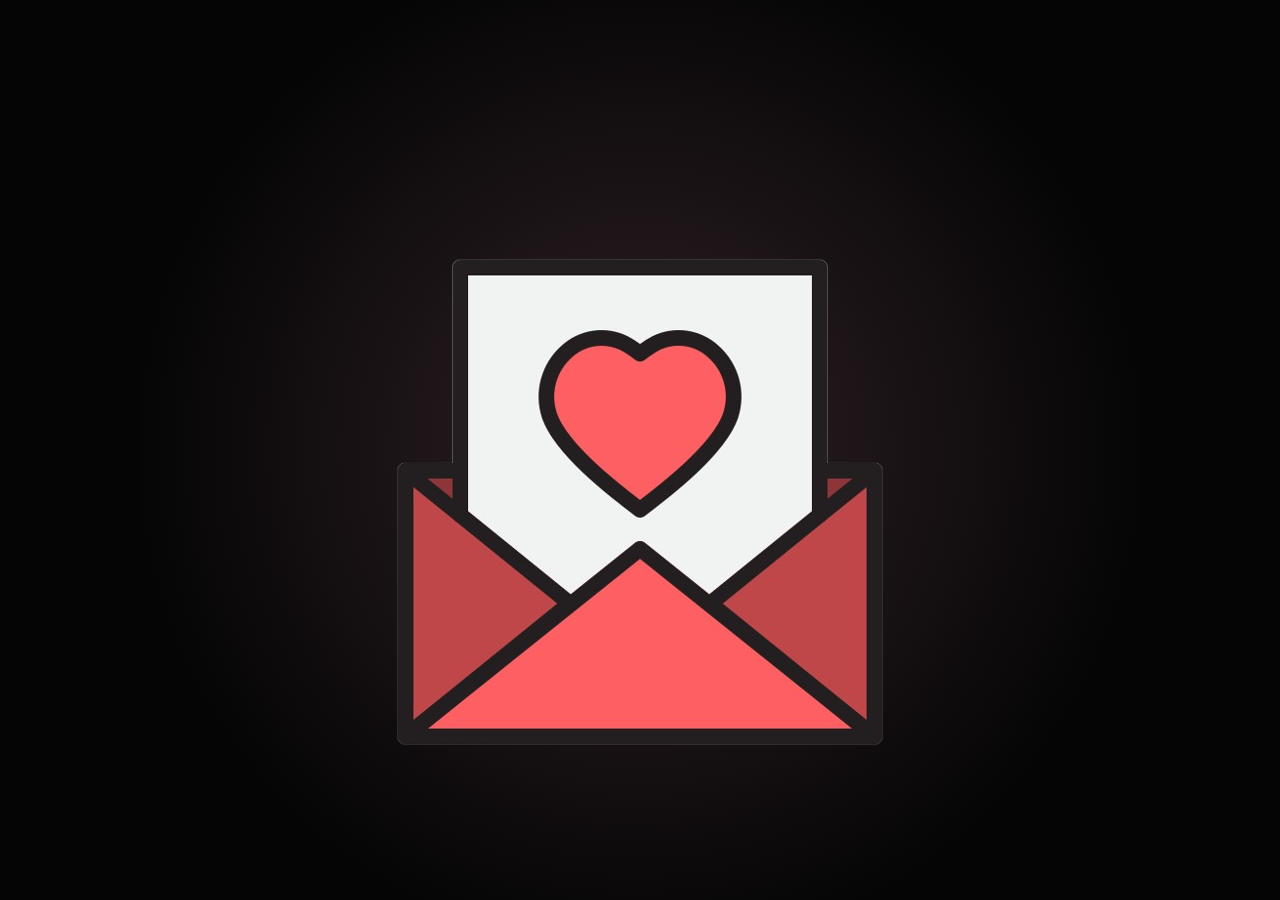
<file: index.html>
<!DOCTYPE html>
<html lang="es">
<head>
<meta name="viewport" content="width=device-width, initial-scale=1.0, minimum-scale=1.0, maximum-scale=1.0, user-scalable=no, viewport-fit=cover">
<meta charset="UTF-8">
<title>Mel & Angel 02/01/26 ♡</title>
<link rel="stylesheet" href="styles.css">
</head>

<body>

  <div class="scene" id="scene">

		<!-- CAPAS DE PÉTALOS -->
		<div class="layer back"></div>
		<div class="layer middle"></div>
		<div class="layer front"></div>

    <div class="ui-wrap">

      <div class="hint" id="hint">Haz clic aquí ♡</div>
      <div class="note" id="note"><img src="Sobre.png" alt="Abrir carta" class="note-img"></div>

	  <!-- RAMO DE ROSAS -->
      <div class="bouquet">
		<svg viewBox="0 0 300 300" class="bouquet-svg" xmlns="http://www.w3.org/2000/svg">

          <!-- NEGRAS ALTAS (ATRÁS) -->
          <g transform="translate(90 120) scale(6.85)">
				<path d="M0 0 C-18 -10 -22 10 -8 18 C-4 22 4 22 8 18 C22 10 18 -10 0 0" fill="#0a0a0a"/>
				<path d="M0 -6 C-12 -14 -10 8 -4 14 C-2 16 2 16 4 14 C10 8 12 -14 0 -6" fill="#141414"/>
				<path d="M0 -10 C-6 -14 -4 4 0 8 C4 4 6 -14 0 -10" fill="#0a0a0a"/>
          </g>

			<g transform="translate(210 120) scale(6.85)">
				<path d="M0 0 C-18 -10 -22 10 -8 18 C-4 22 4 22 8 18 C22 10 18 -10 0 0" fill="#0a0a0a"/>
				<path d="M0 -6 C-12 -14 -10 8 -4 14 C-2 16 2 16 4 14 C10 8 12 -14 0 -6" fill="#141414"/>
		        <path d="M0 -10 C-6 -14 -4 4 0 8 C4 4 6 -14 0 -10" fill="#0a0a0a"/>
		  </g>

			<!-- ROJA -->
			<g transform="translate(150 110) scale(7.05)">
				<path d="M0 0 C-18 -10 -22 10 -8 18 C-4 22 4 22 8 18 C22 10 18 -10 0 0" fill="#5a0000"/>
				<path d="M0 -6 C-12 -14 -10 8 -4 14 C-2 16 2 16 4 14 C10 8 12 -14 0 -6" fill="#7a0000"/>
				<path d="M0 -10 C-6 -14 -4 4 0 8 C4 4 6 -14 0 -10" fill="#9b0000"/>
          </g>

			<!-- NEGRAS BAJAS (AL FRENTE) -->
			<g transform="translate(105 190) scale(5.25)">
				<path d="M0 0 C-18 -10 -22 10 -8 18 C-4 22 4 22 8 18 C22 10 18 -10 0 0" fill="#0b0b0b"/>
				<path d="M0 -6 C-12 -14 -10 8 -4 14 C-2 16 2 16 4 14 C10 8 12 -14 0 -6" fill="#151515"/>
		        <path d="M0 -10 C-6 -14 -4 4 0 8 C4 4 6 -14 0 -10" fill="#0a0a0a"/>
          </g>

			<g transform="translate(205 190) scale(5.25)">
				<path d="M0 0 C-18 -10 -22 10 -8 18 C-4 22 4 22 8 18 C22 10 18 -10 0 0" fill="#0b0b0b"/>
				<path d="M0 -6 C-12 -14 -10 8 -4 14 C-2 16 2 16 4 14 C10 8 12 -14 0 -6" fill="#151515"/>
		        <path d="M0 -10 C-6 -14 -4 4 0 8 C4 4 6 -14 0 -10" fill="#0a0a0a"/>
		  </g>
        </svg>
    </div>
      </div>
  </div>

<div class="letter-overlay" id="letter">
  
  <div class="letter">
    <button class="close-letter" id="closeLetter">×</button>
    <div class="letter-content">
      <p>
    Olaaaa mi loveee. Hoy es un dia especial por que cumplimos nuestro primer mes oficial de mobiecitos y felizmente quiero agardecerte
    por todo lo que eres y en lo que te has convertido para mi, espero y te guste este gran detallito que hice para ti mi niña lida ♡.
      </p>
    </div>
  </div>

  <div class="open-area">
  <button class="open-btn" id="openBtn">Abrir</button>
  </div>

</div>

<audio id="bgMusic" loop preload="auto">
  <source src="HarryStyles - AdoreYou.mp3" type="audio/mpeg">
</audio>

<script>
/* ====================================
   VARIABLES GLOBALES Y CONFIGURACIÓN
   ==================================== */
const scene = document.getElementById('scene');
const layers = [
  document.querySelector('.back'),
  document.querySelector('.middle'),
  document.querySelector('.front')
];

const words = ["Tamo", "Tamoo", "02/01/26", "Tamooo", "TAMOO", "TAMOOO AMOR"];

/* ====================================
   FUNCIÓN: CREAR Y ANIMAR PÉTALOS
   ==================================== */
function createPetal() {
  const petal = document.createElement('div');
  petal.className = 'petal';

  const rot = Math.random() * 360;

  const isMobile = window.innerWidth < 1024;
  const dispersión = isMobile ? (Math.random() - 0.5) * (window.innerWidth * 0.85) : (Math.random() - 0.5) * (window.innerWidth * 0.6);
  
  const centerX = window.innerWidth / 2;
  const randomOffset = dispersión;
  const drift = (Math.random() - 0.5) * 120;

  petal.style.setProperty('--rot', rot + 'deg');
  petal.style.setProperty('--drift', drift + 'px');

  petal.innerHTML = `
    <svg class="petal-svg" viewBox="0 0 100 140" xmlns="http://www.w3.org/2000/svg">
      <defs>
        <radialGradient id="petalGradient" cx="50%" cy="30%" r="70%">
          <stop offset="0%" stop-color="#8b0000"/>
          <stop offset="70%" stop-color="#3a0000"/>
          <stop offset="100%" stop-color="#1a0000"/>
        </radialGradient>
      </defs>
      <path d="
        M50 0
        C20 20, 5 60, 30 100
        C40 120, 60 120, 70 100
        C95 60, 80 20, 50 0
        Z
      " fill="url(#petalGradient)" />
    </svg>
  `;

 const layer = layers[Math.floor(Math.random() * layers.length)];

  let duration;
  if (layer.classList.contains('back')) {
    duration = isMobile ? 12 + Math.random() * 3 : 8 + Math.random() * 2;
    petal.style.zIndex = '5';
  }
  else if (layer.classList.contains('front')) {
    duration = isMobile ? 5 + Math.random() * 2 : 3 + Math.random() * 1.5;
    petal.style.zIndex = '20';
  }
  else {
    duration = isMobile ? 8 + Math.random() * 3 : 5 + Math.random() * 2;
    petal.style.zIndex = '8';
  }

  petal.style.left = centerX + randomOffset + 'px';
  petal.style.top = '-40px';
  petal.style.animationDuration = duration + 's';

  layer.appendChild(petal);

  const explodeAt = Math.random() * window.innerHeight * 0.7 + 150;
  let hasExploded = false;

  const check = setInterval(() => {
    if (!petal.parentElement) {
      clearInterval(check);
      return;
    }
    
    const rect = petal.getBoundingClientRect();
    if (rect.top >= explodeAt && !hasExploded) {
      hasExploded = true;
      clearInterval(check);
      explode(rect.left + rect.width / 2, rect.top + rect.height / 2);
    }
  }, 50);

  setTimeout(() => {
    clearInterval(check);
    if (petal.parentElement && !hasExploded) {
      const rect = petal.getBoundingClientRect();
      explode(rect.left + rect.width / 2, rect.top + rect.height / 2);
    }
    petal.remove();
  }, duration * 1000 + 100);
}

/* ====================================
   FUNCIÓN: EXPLOSIÓN Y DISPERSIÓN
   ==================================== */
function explode(x, y) {
  const text = document.createElement('div');
  const word = words[Math.floor(Math.random() * words.length)];
  text.className = 'burst';
  text.textContent = word;
  if (word === "02/01/26") text.classList.add('date');

  text.style.left = x + 'px';
  text.style.top = y + 'px';
  text.style.setProperty('--dx', (Math.random() - 0.5) * 80 + 'px');
  text.style.setProperty('--dy', (Math.random() - 0.5) * 60 + 'px');

  scene.appendChild(text);
  setTimeout(() => text.remove(), 1800);
}

/* ====================================
   INICIALIZACIÓN: INTERVALO DE PÉTALOS
   ==================================== */
setInterval(createPetal, 400);

/* ====================================
   CONTROLADORES DE EVENTOS
   ==================================== */
const note = document.getElementById('note');
const letter = document.getElementById('letter');
const closeLetter = document.getElementById('closeLetter');
const hint = document.getElementById('hint');
const openBtn = document.getElementById('openBtn');
const letterBox = document.querySelector('.letter');

let openBtnTimeout;

/* ====================================
   FUNCIONES AUXILIARES
   ==================================== */

/* Función: Resetear animación del botón Abrir */
function resetOpenButton() {
  openBtn.style.animation = 'none';
  openBtn.style.transform = 'translateY(60px)';
  openBtn.style.opacity = '0';
  openBtn.offsetHeight;
  openBtn.style.animation = '';
}

/* Evento: Abrir carta con icono */
note.addEventListener('click', () => {
  letter.style.display = 'flex';
  hint.style.opacity = '0';
  hint.style.pointerEvents = 'none';

  resetOpenButton();
  showOpenButton();
});

/* Evento: Abrir carta con hint */
hint.addEventListener('click', () => {
  letter.style.display = 'flex';
  hint.style.opacity = '0';
  hint.style.pointerEvents = 'none';

  resetOpenButton();
  showOpenButton();
});

/* Función: Mostrar botón abrir después de 4 segundos */
function showOpenButton() {
  resetLetter();

  openBtnTimeout = setTimeout(() => {
    openBtn.classList.add('visible');
    letterBox.classList.add('push');
  }, 4000);
}

/* Evento: Cerrar carta con botón X */
closeLetter.addEventListener('click', () => {
  letter.style.display = 'none';
  openBtn.classList.remove('visible');
  resetOpenButton();
  resetLetter();
  clearTimeout(openBtnTimeout);
});


/* Función: Resetear animación de la carta */
function resetLetter() {
  letterBox.classList.remove('push');
  letterBox.offsetHeight;
}



document.addEventListener('DOMContentLoaded', () => {
  const music = document.getElementById('bgMusic');
  if (!music) return;

  music.volume = 0.4;

  const tryPlay = async () => {
    try {
      await music.play();
      document.removeEventListener('click', tryPlay);
      document.removeEventListener('pointerdown', tryPlay);
    } catch (e) {}
  };

  tryPlay();
  document.addEventListener('click', tryPlay);
  document.addEventListener('pointerdown', tryPlay);
});
</script>

</body>
</html>
</file>
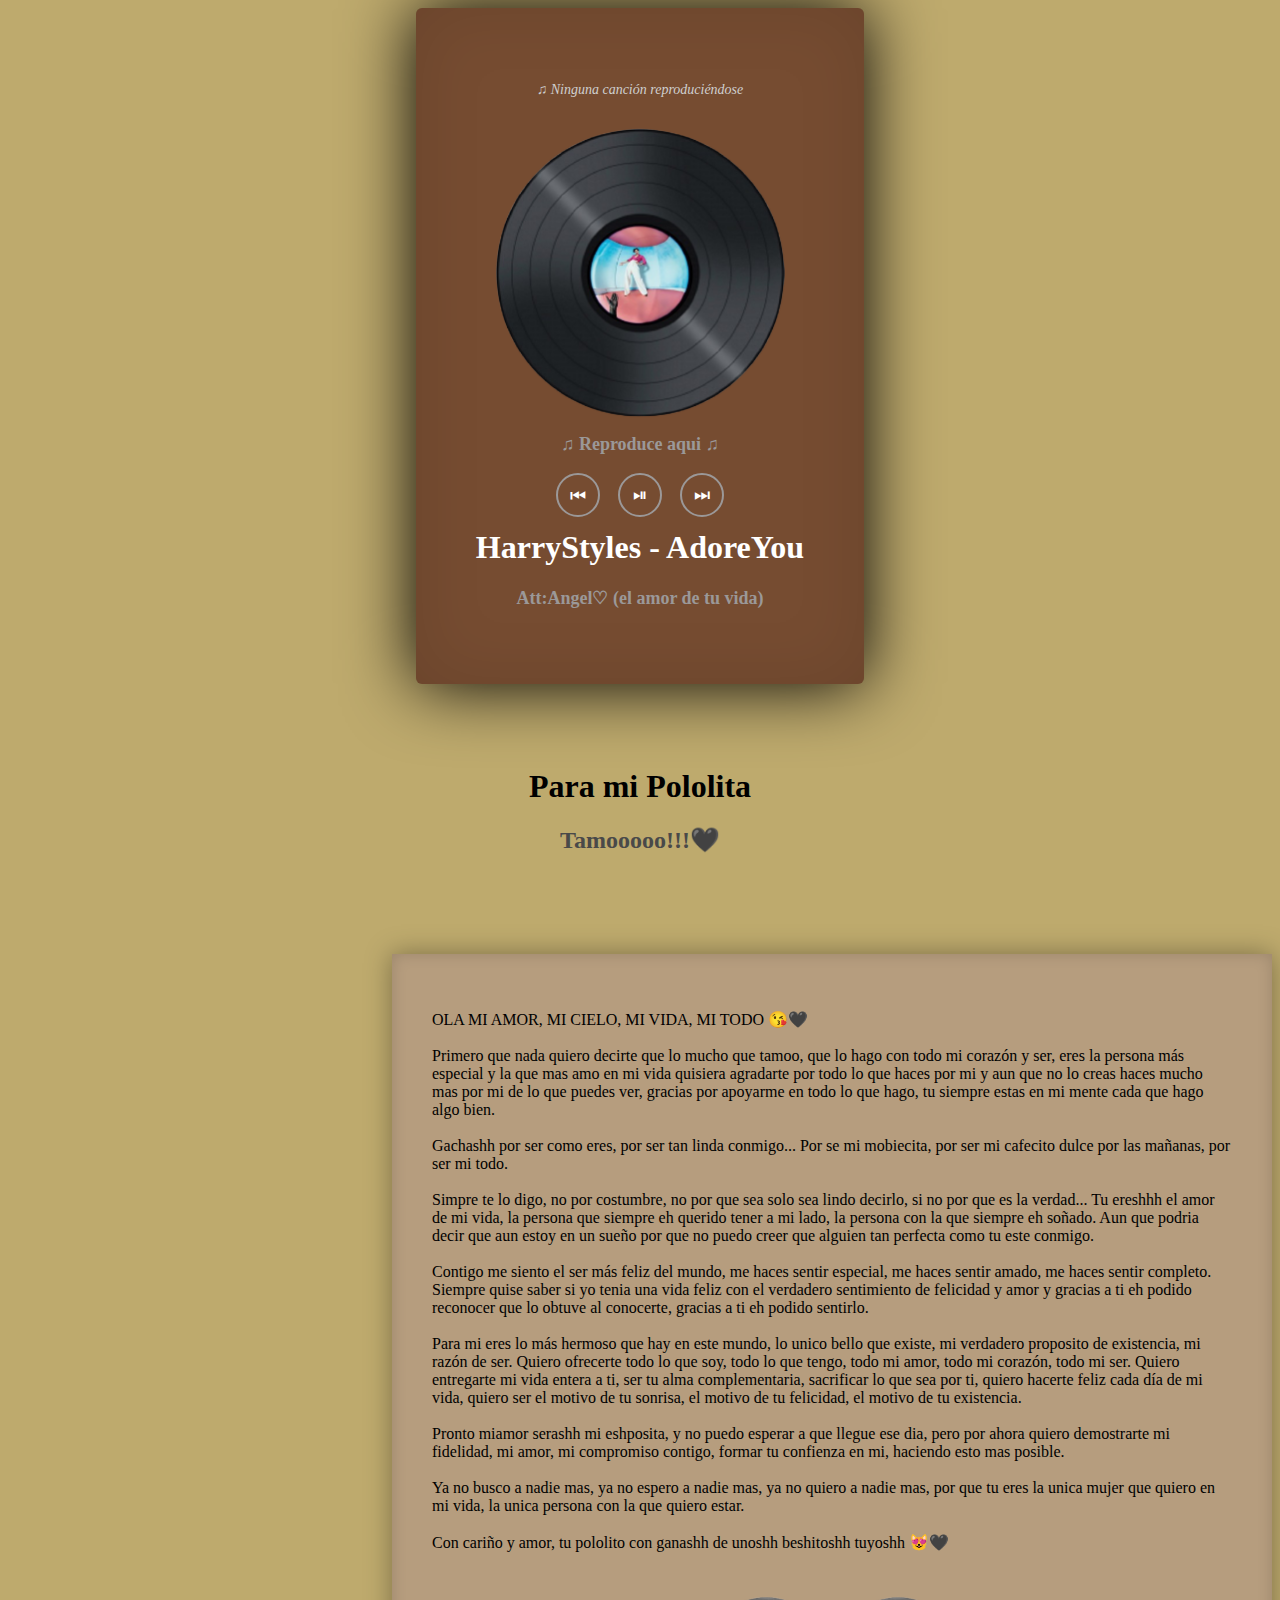
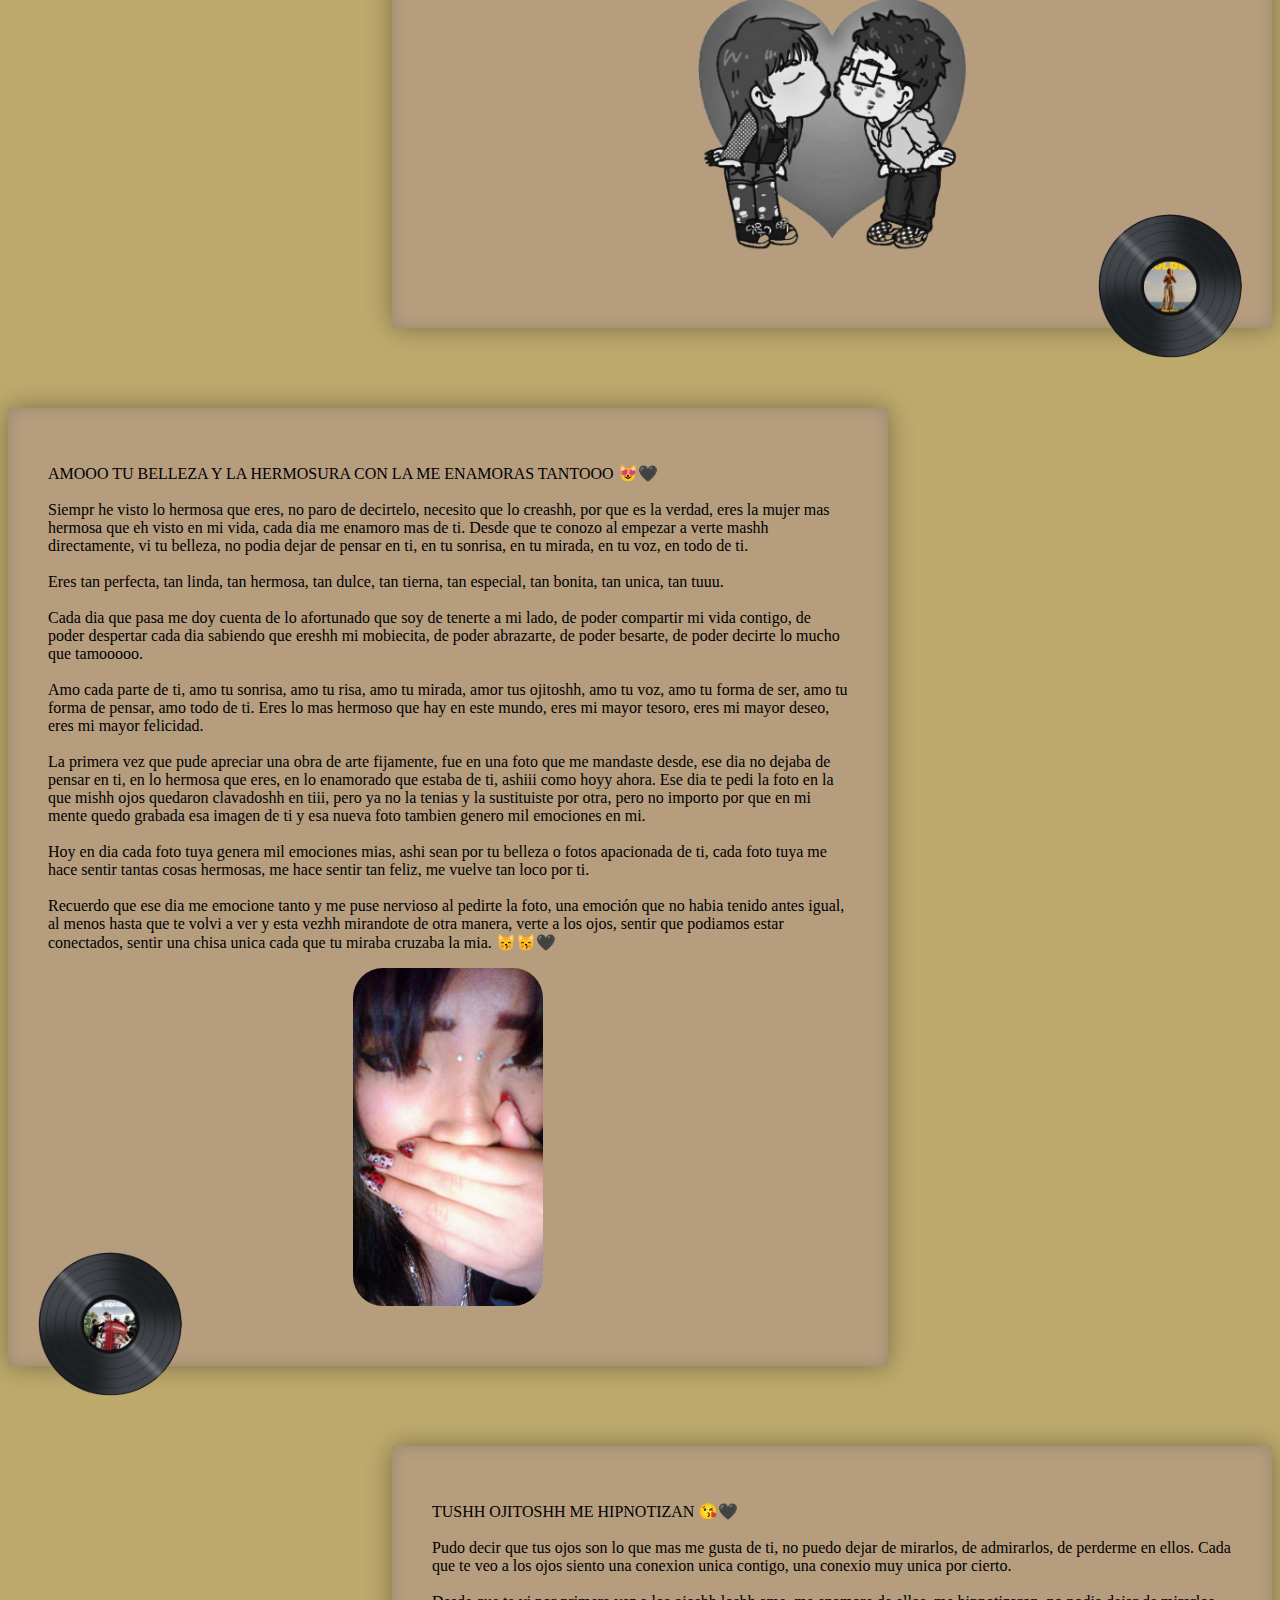
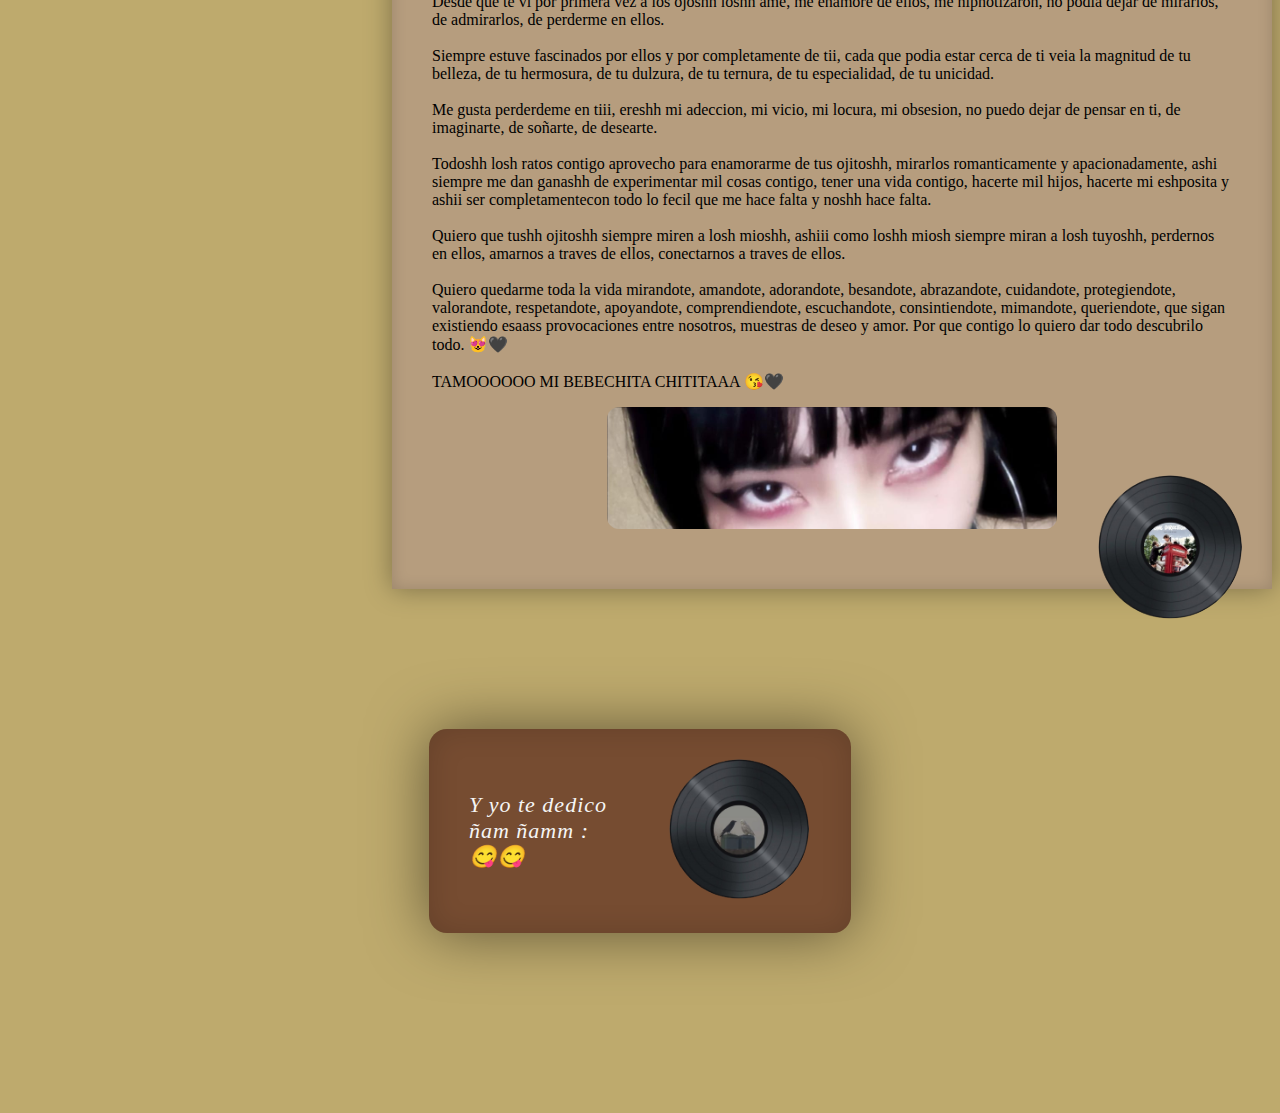
<file: reading.html>
<!DOCTYPE html>
<html lang="es">
<head>
<meta charset="UTF-8">
<meta name="viewport" content="width=device-width, initial-scale=1.0">
<title>Mel & Angel 02/01/26 ♡</title>
<link rel="stylesheet" href="reading.css">
<link rel="icon" type="image/svg+xml" href="petals.svg">
</head>
<body>

<script>
  // Volver a index si se recarga
  if (performance.getEntriesByType("navigation")[0].type === "reload") {
    window.location.href = "index.html";
  }
</script>

<!-- ESCENA PORTADA -->
<section class="scene cover" id="sceneCover">
  <div class="cover-box">

    <p id="nowPlaying" class="now-playing">
      ♫ Ninguna canción reproduciéndose
      <br>

      <br>
    </p>

  <div class="vinyl-cover" id="mainVinyl">
    <img src="vinil-HarryStyles-AdoreYou.png" alt="Vinil principal">
  </div>

  <h3 class="cover-subtitle">♫ Reproduce aqui ♫</h3>

<div class="player-controls">
  <button id="backBtn">⏮</button>
  <button id="playPauseBtn">⏯</button>
  <button id="nextBtn">⏭</button>
</div>

  <h1 class="cover-title">HarryStyles - AdoreYou</h1>
  <h2 class="cover-subtitle">Att:Angel♡ (el amor de tu vida)</h2>
  
  </div>
</section>

<section class="cover-two" id="coverTwo">
  <h1 class="title-two">Para mi Pololita</h1>
  <h2 class="subtitle-two">Tamooooo!!!🖤</h2>
</section>

<!-- HOJAS -->
<section class="pages">

<article class="page right">
    <p>
      OLA MI AMOR, MI CIELO, MI VIDA, MI TODO  😘🖤
      <br>
      <br>
      Primero que nada quiero decirte que lo mucho que tamoo, que lo hago con todo mi corazón y ser, eres la persona más especial y la que mas amo en mi vida
      quisiera agradarte por todo lo que haces por mi y aun que no lo creas haces mucho mas por mi de lo que puedes ver, gracias por apoyarme en todo lo que hago,
      tu siempre estas en mi mente cada que hago algo bien.
      <br>
      <br>
      Gachashh por ser como eres, por ser tan linda conmigo... Por se mi mobiecita, por ser mi cafecito dulce por las mañanas, por ser mi todo. 
      <br>
      <br>
      Simpre te lo digo, no por costumbre, no por que sea solo sea lindo decirlo, si no por que es la verdad... Tu ereshhh el amor de mi vida, la persona que siempre
      eh querido tener a mi lado, la persona con la que siempre eh soñado. Aun que podria decir que aun estoy en un sueño por que no puedo creer que alguien tan perfecta
      como tu este conmigo.
      <br>
      <br>
      Contigo me siento el ser más feliz del mundo, me haces sentir especial, me haces sentir amado, me haces sentir completo. Siempre quise saber si yo tenia una 
      vida feliz con el verdadero sentimiento de felicidad y amor y gracias a ti eh podido reconocer que lo obtuve al conocerte, gracias a ti eh podido sentirlo.
      <br>
      <br>
      Para mi eres lo más hermoso que hay en este mundo, lo unico bello que existe, mi verdadero proposito de existencia, mi razón de ser. Quiero ofrecerte todo
      lo que soy, todo lo que tengo, todo mi amor, todo mi corazón, todo mi ser. Quiero entregarte mi vida entera a ti, ser tu alma complementaria, sacrificar lo que sea
      por ti, quiero hacerte feliz cada día de mi vida, quiero ser el motivo de tu sonrisa, el motivo de tu felicidad, el motivo de tu existencia.
      <br>
      <br>
      Pronto miamor serashh mi eshposita, y no puedo esperar a que llegue ese dia, pero por ahora quiero demostrarte mi fidelidad, mi amor, mi compromiso contigo, formar tu
      confienza en mi, haciendo esto mas posible.
      <br>
      <br>
      Ya no busco a nadie mas, ya no espero a nadie mas, ya no quiero a nadie mas, por que tu eres la unica mujer que quiero en mi vida, la unica persona con la que quiero estar.
      <br>
      <br>
      Con cariño y amor, tu pololito con ganashh de unoshh beshitoshh tuyoshh 😻🖤
    </p>
    
    <div class="imagenes" id="img-Besho">
      <img src="Besho.png" alt="Besho">
    </div> 

  <button class="vinyl-mini" data-music="Harry Styles - Golden (Official Video).mp3">
    <img src="VINIL-Golden-HarryStyles.png" alt="">
  </button>
</article>

<article class="page left">
    <p>
      AMOOO TU BELLEZA Y LA HERMOSURA CON LA ME ENAMORAS TANTOOO 😻🖤
      <br>
      <br>
      Siempr he visto lo hermosa que eres, no paro de decirtelo, necesito que lo creashh, por que es la verdad, eres la mujer mas hermosa que eh visto en mi vida,
      cada dia me enamoro mas de ti. Desde que te conozo al empezar a verte mashh directamente, vi tu belleza, no podia dejar de pensar en ti, en tu sonrisa, en tu mirada, 
      en tu voz, en todo de ti.
      <br>
      <br>
      Eres tan perfecta, tan linda, tan hermosa, tan dulce, tan tierna, tan especial, tan bonita, tan unica, tan tuuu. 
      <br>
      <br>
      Cada dia que pasa me doy cuenta de lo afortunado que soy de tenerte a mi lado, de poder compartir mi vida contigo, de poder despertar cada dia sabiendo que ereshh mi mobiecita, 
      de poder abrazarte, de poder besarte, de poder decirte lo mucho que tamooooo.
      <br>
      <br>
      Amo cada parte de ti, amo tu sonrisa, amo tu risa, amo tu mirada, amor tus ojitoshh, amo tu voz, amo tu forma de ser, amo tu forma de pensar, amo todo de ti. 
      Eres lo mas hermoso que hay en este mundo, eres mi mayor tesoro, eres mi mayor deseo, eres mi mayor felicidad.
      <br>
      <br>
      La primera vez que pude apreciar una obra de arte fijamente, fue en una foto que me mandaste desde, ese dia no dejaba de pensar en ti, en lo hermosa que eres, en lo enamorado
      que estaba de ti, ashiii como hoyy ahora. Ese dia te pedi la foto en la que mishh ojos quedaron clavadoshh en tiii, pero ya no la tenias y la sustituiste por otra, pero no importo
      por que en mi mente quedo grabada esa imagen de ti y esa nueva foto tambien genero mil emociones en mi.
      <br>
      <br>
      Hoy en dia cada foto tuya genera mil emociones mias, ashi sean por tu belleza o fotos apacionada de ti, cada foto tuya me hace sentir tantas cosas hermosas, 
      me hace sentir tan feliz, me vuelve tan loco por ti. 
      <br>
      <br>
      Recuerdo que ese dia me emocione tanto y me puse nervioso al pedirte la foto, una emoción que no habia tenido antes igual, al menos hasta que te volvi a ver y esta vezhh mirandote
      de otra manera, verte a los ojos, sentir que podiamos estar conectados, sentir una chisa unica cada que tu miraba cruzaba la mia. 😽😽🖤
      </p>
      
      <div class="imagenes" id="img-PrimerFoto">
      <img src="PrimerFoto.jpeg" alt="PrimerFoto">
      </div> 

    <button class="vinyl-mini" data-music="One Direction - Last First Kiss (Audio).mp3">
      <img src="VINIL-last first kiss-onedirection.png" alt="">
    </button>
</article>

<article class="page right">
    <p>
      TUSHH OJITOSHH ME HIPNOTIZAN 😘🖤
      <br>
      <br>
      Pudo decir que tus ojos son lo que mas me gusta de ti, no puedo dejar de mirarlos, de admirarlos, de perderme en ellos. Cada que te veo a los ojos siento 
      una conexion unica contigo, una conexio muy unica por cierto.
      <br>
      <br>
      Desde que te vi por primera vez a los ojoshh loshh ame, me enamore de ellos, me hipnotizaron, no podia dejar de mirarlos, de admirarlos, de perderme en ellos.
      <br>
      <br>
      Siempre estuve fascinados por ellos y por completamente de tii, cada que podia estar cerca de ti veia la magnitud de tu belleza, de tu hermosura, de tu dulzura, 
      de tu ternura, de tu especialidad, de tu unicidad.
      <br>
      <br>
      Me gusta perderdeme en tiii, ereshh mi adeccion, mi vicio, mi locura, mi obsesion, no puedo dejar de pensar en ti, de imaginarte, de soñarte, de desearte.
      <br>
      <br>
      Todoshh losh ratos contigo aprovecho para enamorarme de tus ojitoshh, mirarlos romanticamente y apacionadamente, ashi siempre me dan ganashh de experimentar mil cosas contigo,
      tener una vida contigo, hacerte mil hijos, hacerte mi eshposita y ashii ser completamentecon todo lo fecil que me hace falta y noshh hace falta.
      <br>
      <br>
      Quiero que tushh ojitoshh siempre miren a losh mioshh, ashiii como loshh miosh siempre miran a losh tuyoshh, perdernos en ellos, amarnos a traves de ellos, 
      conectarnos a traves de ellos.
      <br>
      <br> 
      Quiero quedarme toda la vida mirandote, amandote, adorandote, besandote, abrazandote, cuidandote, protegiendote, valorandote, respetandote, apoyandote, comprendiendote,
      escuchandote, consintiendote, mimandote, queriendote, que sigan existiendo esaass provocaciones entre nosotros, muestras de deseo y amor. Por que contigo lo quiero dar todo
      descubrilo todo.
       😻🖤
      <br>
      <br>
      TAMOOOOOO MI BEBECHITA CHITITAAA 😘🖤  

    </p>
    
    <div class="imagenes" id="img-CatBlack">
      <img src="CatBlack.jpeg" alt="CatBlack">
    </div> 

  <button class="vinyl-mini" data-music="One Direction - Last First Kiss (Audio).mp3">
    <img src="VINIL-last first kiss-onedirection.png" alt="">
  </button>
</article>

</section>

<section class="dedication">
  <div class="dedication-box">

    <p class="dedication-text">Y yo te dedico <br> ñam ñamm   :<br>😋😋</p>

    <div class="dedication-vinyl">
      
  <button class="vinyl-mini" data-music="So Klingt Liebe-And One.mp3">
    <img src="VINIL - So Klingt Liebe.png" alt="">
  </button>

    </div>

  </div>
</section>

<audio id="player"></audio>
<script src="reading.js"></script>

</body>
</html>
</file>
<file: reading.css>
body {
  margin: 8;
  font-family: "Times New Roman", serif;
  background: #beaa6d;
}

/*====================================
  ESCENA PRINCIPAL
   ==================================== */
.scene {
  min-height: 100vh;
  width: 100%;
}

.hidden {
  display: none;
}

/*====================================
  PORTADA
   ==================================== */
/* CONTENEDOR PORTADA */
.cover {
  min-height: 40vh;
  display: flex;
  align-items: center;
  justify-content: center;
}

/* BLOQUE CON FONDO */
.cover-box {
  background: #764c31;
  padding: 60px 60px;
  border-radius: 6px;

  box-shadow:
    0 0 70px rgba(0,0,0,1),
    inset 0 0 70px rgba(0,0,0,0.1);

  text-align: center;
  max-width: 420px;
}

/* ====================================
  TITULOS Y TEXTOS
   ==================================== */

/* PORTADA */
.cover {
  display: flex;
  flex-direction: column;
  align-items: center;
  justify-content: center;
}

/* AJUSTES TEXTO */
.cover-title {
  margin-top: 12px;
  color: #ffffff;
}

.cover-subtitle {
  margin-top: 12px;
  color: #9b9898;
  font-size: 18px;
}

.cover-two {
  min-height: 30vh;
  display: flex;
  align-items: center;
  justify-content: center;
  flex-direction: column;
}
.title-two {
  margin-top: 3px;
}
.subtitle-two {
  margin-top: 0.1px;
  color: #494949;
}

/* ====================================
  VINIL PRINCIPAL
   ==================================== */
.vinyl-cover img {
  width: 290px;
  animation: none;
}

.vinyl-cover.playing img {
  animation: spin 6s linear infinite;
}

@keyframes spin {
  from { transform: rotate(0deg); }
  to   { transform: rotate(360deg); }
}

/*====================================
  VINIL DE HOJAS
   ==================================== */
.vinyl-mini {
  position: absolute;
  bottom: -30px;
  width: 144px;
  height: 144px;

  border-radius: 50%;
  border: none;
  padding: 0;
  cursor: pointer;

  background: none;
}

.vinyl-mini img {
  width: 100%;
  height: 100%;
  border-radius: 50%;
}

.vinyl-mini.playing img {
  animation: spin 6s linear infinite;
}

@keyframes spin {
  from { transform: rotate(0deg); }
  to   { transform: rotate(360deg); }
}

/* ====================================
  HOJAS DEL LIBRO
   ==================================== */
/* CONTENEDOR DE HOJAS */
.pages {
  display: flex;
  flex-direction: column;
  gap: 80px;
}

/* HOJA */
.page {
  width: 85%;
  max-width: 800px;
  background: #b69d7e;
  padding: 40px;
  position: relative;

  box-shadow:
    0 0 25px rgba(0,0,0,0.35),
    inset 0 0 15px rgba(0,0,0,0.15);
}

.page.right { align-self: flex-end; }
.page.left  { align-self: flex-start; }


.page.right .vinyl-mini {
  right: 30px;
  left: auto;
}

.page.left .vinyl-mini {
  left: 30px;
  right: auto;
}

/*====================================
  CONTENIDO DE HOJAS
  ==================================== */

/* TEXTO */
.page-content p {
  font-size: 12pt;
  line-height: 1.6;
}

/*=====================================
  CONTROLES DEL REPRODUCTOR
  ==================================== */
.player-controls {
  margin-top: 18px;
  display: flex;
  gap: 18px;
  justify-content: center;
}

.player-controls button {
  background: none;
  border: 2px solid #9b9898;
  color: #ffffff;
  width: 44px;
  height: 44px;
  border-radius: 50%;
  cursor: pointer;
  font-size: 18px;

  transition: all 0.3s ease;
}

.player-controls button:hover {
  background: #ffffff;
  color: #000;
}

/*=====================================
  ANIMACION DE NOTAS MUSICALES
  ==================================== */
.music-note {
  position: fixed;
  font-size: 50px;
  color: rgba(255,255,255,0.7);
  animation: floatNote 4s linear forwards;
  pointer-events: none;
}

@keyframes floatNote {
  0% {
    transform: translateY(0) scale(1);
    opacity: 1;
  }
  100% {
    transform: translateY(-400px) scale(1.5);
    opacity: 0;
  }
}

/*=====================================
  IMAGENES DENTRO DEL TEXTO
  ==================================== */
.imagenes {
  display: flex;
  justify-content: center;
  margin-bottom: 20px;
}

.imagenes img {
  max-width: 300px;  
  height: auto;
  border-radius: 8px;
}

#img-Besho img {
  max-width: 300px;
  border-radius: 0px;
}

#img-PrimerFoto img {
  max-width: 190px;
  border-radius: 30px;
}

#img-CatBlack img {
  max-width: 450px;
  border-radius: 12px;
}

/*=====================================
  TEXTO DE CANCIÓN REPRODUCIÉNDOSE
  ==================================== */
.now-playing {
  margin-top: 14px;
  font-size: 14px;
  color: #cfcfcf;
  font-style: italic;
  transition: opacity 0.4s ease;
}

/*=====================================
  BLOQUE DEDICATORIA FINAL
=====================================*/

/* ===== BLOQUE DEDICATORIA ===== */
.dedication {
  display: flex;
  justify-content: center;
  margin: 140px 0 180px;
}

/* EL BLOQUE QUE SE AJUSTA */
.dedication-box {
  position: relative;
  display: flex;
  align-items: center;
  gap: 60px;

  background: #764c31;
  padding: 30px 40px;
  border-radius: 18px;

  box-shadow:
    0 0 60px rgba(0,0,0,0.5),
    inset 0 0 30px rgba(0,0,0,0.15);
}

/* TEXTO */
.dedication-text {
  font-size: 22px;
  letter-spacing: 1px;
  font-style: italic;
  color: #f5f5f5;
  white-space: nowrap;
}

/* VINIL */
.dedication-vinyl img {
  width: 140px;
  height: auto;
  border-radius: 100%;
}

.dedication .vinyl-mini {
  position: static;
}
</file>
<file: styles.css>
/* ====================================
  RESET Y CONFIGURACIÓN GLOBAL
   ==================================== */
* {
  margin: 0;
  padding: 0;
  box-sizing: border-box;
}

html,
body {
  width: 100%;
  height: 100%;
  background: #050505;
  font-family: 'Times New Roman', serif;
  overflow: hidden;

  touch-action: none;
  -webkit-touch-callout: none;
  -webkit-user-select: none;
}

/* ====================================
  ESCENA PRINCIPAL Y FONDO
   ==================================== */
.scene {
  position: relative;
  width: 100%;
  height: 100%;
  background: radial-gradient(
    circle at center,
    rgba(242,161,194,0.18),
    rgba(5,5,5,0.95) 65%
  );
  animation: pulse 8s ease-in-out infinite;
  overflow: hidden;
}

@keyframes pulse {
  0%, 100% { filter: brightness(1); }
  50% { filter: brightness(1.15); }
}

/* ====================================
  CAPAS DE PÉTALOS
   ==================================== */
.layer {
  position: absolute;
  inset: 0;
  pointer-events: none;
}

.back   { z-index: 2; }
.middle { z-index: 6; }
.front  { z-index: 20; }

/* ====================================
  PÉTALOS Y ANIMACIONES
   ==================================== */
.petal {
  position: absolute;
  width: 24px;
  height: 36px;
  animation: fall linear forwards;
}

.petal-svg {
  width: 100%;
  height: 100%;
  transform-origin: center;
  filter: drop-shadow(0 0 6px rgba(139,0,0,0.35));
  animation: flutter 2.5s ease-in-out infinite alternate;
}

.back .petal   { --scale: 0.6; opacity: 0.35; }
.middle .petal { --scale: 1;   opacity: 0.7; }
.front .petal  { --scale: 1.3; opacity: 0.95; }

@keyframes fall {
  0% {
    transform: translateY(0) rotate(var(--rot)) scale(var(--scale));
    opacity: 1;
  }
  100% {
    transform:
      translateY(calc(100vh + 60px))
      translateX(var(--drift))
      rotate(calc(var(--rot) + 140deg))
      scale(var(--scale));
    opacity: 0;
  }
}

@keyframes flutter {
  from { transform: rotate(-6deg); }
  to   { transform: rotate(6deg); }
}

/* ====================================
   EXPLOSIONES DE TEXTO
   ==================================== */
.burst {
  position: absolute;
  color: #f2a1c2;
  font-size: 16px;
  letter-spacing: 1px;
  white-space: nowrap;
  pointer-events: none;
  animation: burst 1.8s ease-out forwards;
}

.burst.date {
  font-size: 13px;
  letter-spacing: 2px;
  opacity: 0.9;
}

@keyframes burst {
  0%   { transform: scale(0.6); opacity: 0; }
  30%  { transform: scale(1.2); opacity: 1; }
  100% { transform: scale(1.8); opacity: 0; }
}

/* ====================================
  RAMO DE ROSAS
   ==================================== */
.bouquet {
  position: absolute;
  inset: 0;
  display: flex;
  align-items: center;
  justify-content: center;
  z-index: 10;
  pointer-events: none;
  overflow: visible;
}

.bouquet-svg {
  width: 280px;
  animation: breathe 6s ease-in-out infinite;
  filter:
    drop-shadow(0 0 20px rgba(242,161,194,0.15))
    drop-shadow(0 0 40px rgba(122,0,0,0.25));
  overflow: visible;
}

@keyframes breathe {
  0%,100% { transform: scale(1); }
  50% { transform: scale(1.03); }
}

/* ====================================
  ICONO DE CARTA Y MENSAJE DE AYUDA
   ==================================== */
.note {
  position: absolute;
  top: 34%;
  left: 50%;
  transform: translateX(-50%);
  font-size: 120px;
  color: #f2a1c2;
  cursor: pointer;
  z-index: 25;
  animation: blink 1.8s ease-in-out infinite;
}

.hint {
  position: absolute;
  top: 34.5%;
  left: 50%;
  transform: translateX(-50%);
  font-size: 16px;
  color: #f2a1c2;
  z-index: 24;
  opacity: 0;
  animation: fadeInHint 0.6s ease-in-out forwards;
  animation-delay: 1s;
  letter-spacing: 1px;
  font-style: italic;
  cursor: pointer;
}

@keyframes blink {
  0%,100% { opacity: 0.3; }
  50% { opacity: 1; }
}

@keyframes fadeInHint {
  from { opacity: 0; transform: translateX(-50%) translateY(-10px); }
  to   { opacity: 0.8; transform: translateX(-50%) translateY(0); }
}

/* ====================================
  MODAL DE CARTA
   ==================================== */
.letter-overlay {
  position: fixed;
  inset: 0;
  background: rgba(5,5,5,0.75);
  display: none;
  align-items: center;
  justify-content: center;
  z-index: 50;
}

.letter {
  position: relative;
  width: 140vw;
  max-width: 650px;
  max-height: none;
  overflow-y: auto;
  padding-bottom: 70px;

  background: #0b0b0b;
  border: 1px solid rgba(242,161,194,0.3);
  padding: 40px 30px;

  box-shadow:
    0 0 40px rgba(242,161,194,0.35),
    0 0 70px rgba(242,161,194,0.25),
    inset 0 0 25px rgba(242,161,194,0.12);

  transform: translateY(0);
  transition: transform 0.6s ease;
  animation: appear 0.6s ease;
}

@keyframes appear {
  from { transform: scale(0.85); opacity: 0; }
  to   { transform: scale(1); opacity: 1; }
}

.letter.push {
  transform: translateY(-40px);
}

.letter-content {
  font-size: 20px;
  line-height: 1.7;
  color: rgba(242,161,194,0.85);
  text-align: center;
}

.close-letter {
  position: absolute;
  top: 6px;
  right: 10px;
  background: none;
  border: none;
  color: #f2a1c2;
  font-size: 20px;
  cursor: pointer;
}

/* ====================================
  BOTÓN ABRIR
   ==================================== */
.open-area {
  position: absolute;
  bottom: 580px;
  left: 0;
  width: 100%;
  display: flex;
  justify-content: center;
  z-index: 40;
}

.open-btn {
  position: relative;
  padding: 18px 40px;

  background: #0b0b0b;
  border: 1px solid rgba(242,161,194,0.3);
  color: #f2a1c2;

  font-size: 20px;
  letter-spacing: 1px;
  cursor: pointer;

  opacity: 0;
  transform: translateY(40px);
  animation: slideUpBtn 1s cubic-bezier(0.22, 1, 0.36, 1) forwards;
  animation-delay: 4s;

  box-shadow:
    0 0 40px rgba(242,161,194,0.35),
    0 0 70px rgba(242,161,194,0.25),
    inset 0 0 25px rgba(242,161,194,0.12);
}

.open-btn.visible {
  opacity: 1;
}

.open-btn:hover {
  background: rgba(242,161,194,0.1);
}

@keyframes slideUpBtn {
  to {
    transform: translateY(0);
    opacity: 1;
  }
}

/* ====================================
  MEDIA QUERY DESKTOP
   ==================================== */
@media (min-width: 1024px) {

  .note {
    top: 28%;
    font-size: 82px;
  }

  .hint {
    top: 29%;
    font-size: 14px;
  }

  .bouquet-svg {
    width: 160px;
    max-width: 520px;
  }

  .letter {
    width: 85vw;
    max-width: 600px;
    max-height: 70vh;
    padding: 24px 20px;
    padding-bottom: 20px;
  }

  .letter-content {
    font-size: 14px;
  }

  html, body {
    overflow: auto;
  }

  .open-area {
  bottom: 240px;
}

  .open-btn {
  font-size: 15px;
  padding: 15px 41px;
  }

}
</file>
